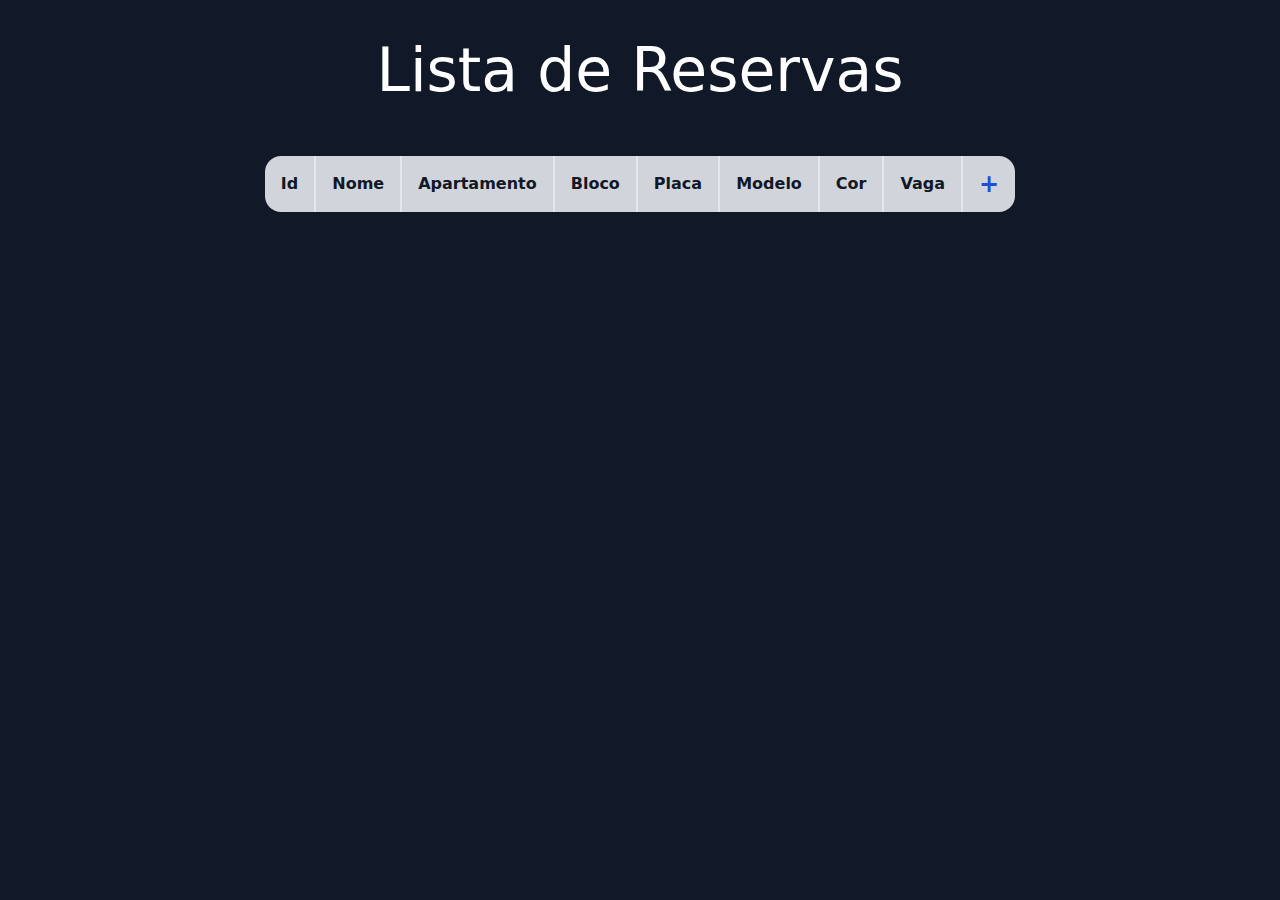
<file: src/index.html>
<!DOCTYPE html>
<html lang="en">

<head>
  <meta charset="UTF-8">
  <meta name="viewport" content="width=device-width, initial-scale=1.0">
  <title>Document</title>
  <link href="./assets/css/index.css" rel="stylesheet">
</head>

<body onload="getList()">
  <div class="flex flex-col w-1/2 h-screen m-auto items-center p-10 ">
    <h1 class="text-6xl text-white mb-14">Lista de Reservas</h1>

    <table class="bg-gray-300 text-gray-900 rounded-2xl">
      <thead>
        <tr>
          <th class="border-r-2 p-4">Id</th>
          <th class="border-r-2 p-4">Nome</th>
          <th class="border-r-2 p-4">Apartamento</th>
          <th class="border-r-2 p-4">Bloco</th>
          <th class="border-r-2 p-4">Placa</th>
          <th class="border-r-2 p-4">Modelo</th>
          <th class="border-r-2 p-4">Cor</th>
          <th class="border-r-2 p-4">Vaga</th>
          <th> 
            <a class="h-full p-4 w-full text-2xl text-blue-700" href="./create.html">+</a>
          </th>
        </tr>
      </thead>
      <tbody id="registerList">
      </tbody>
    </table>
  </div>

  <script src="./assets/js/list.js"></script>
</body>

</html>
</file>
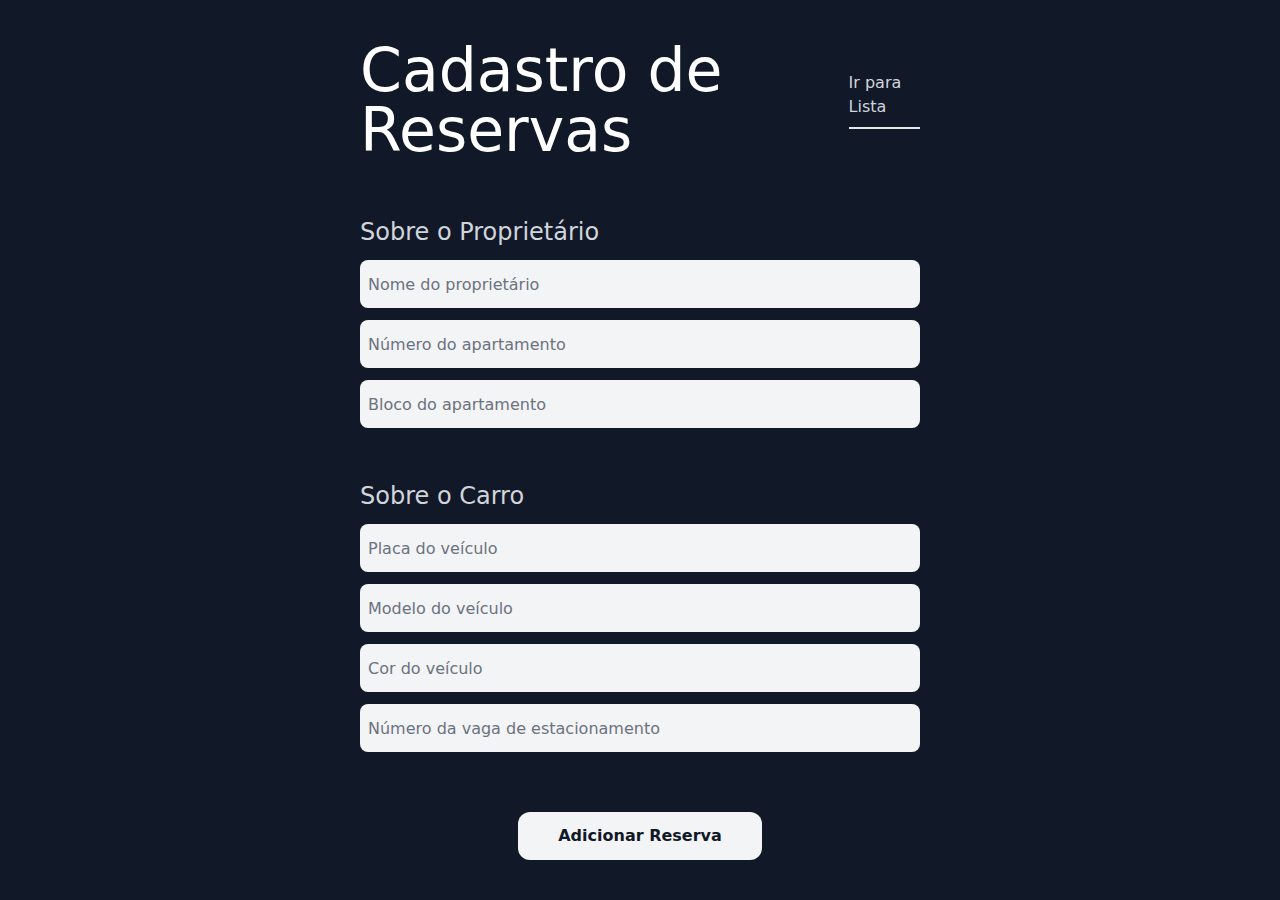
<file: src/create.html>
<!DOCTYPE html>
<html lang="en">

<head>
  <meta charset="UTF-8">
  <meta name="viewport" content="width=device-width, initial-scale=1.0">
  <title>Listar Vagas</title>
  <link href="./assets/css/index.css" rel="stylesheet">
</head>

<body>
  <div class="flex flex-col w-1/2 h-screen m-auto items-center p-10 ">
    <div class="flex w-full items-center justify-between mb-14">
      <h1 class="text-6xl text-white">Cadastro de Reservas</h1>
      <a href="index.html" class="border-b-2 text-gray-300 pb-2">Ir para Lista</a>
    </div>

    <form id="registerForm" class="flex flex-col gap-3 w-full h-full">
      <h3 class="text-2xl text-gray-300">Sobre o Proprietário</h3>
      <input type="text" 
      class="w-full h-12 bg-gray-100 p-2 rounded-lg placeholder:text-gray-500"
      placeholder="Nome do proprietário" name="name">
      <input type="text" 
      class="w-full h-12 bg-gray-100 p-2 rounded-lg placeholder:text-gray-500"
      placeholder="Número do apartamento" name="apartmentNumber">
      <input type="text" 
      class="w-full h-12 bg-gray-100 p-2 rounded-lg placeholder:text-gray-500"
      placeholder="Bloco do apartamento" name="apartmentBlock">
      <h3 class="text-2xl text-gray-300 mt-10">Sobre o Carro</h3>
      <input type="text" 
        class="w-full h-12 bg-gray-100 p-2 rounded-lg placeholder:text-gray-500"
        placeholder="Placa do veículo" name="plate">
      <input type="text" 
        class="w-full h-12 bg-gray-100 p-2 rounded-lg placeholder:text-gray-500"
        placeholder="Modelo do veículo" name="model">
      <input type="text" 
        class="w-full h-12 bg-gray-100 p-2 rounded-lg placeholder:text-gray-500"
        placeholder="Cor do veículo" name="color">
      <input type="text" 
        class="w-full h-12 bg-gray-100 p-2 rounded-lg placeholder:text-gray-500"
        placeholder="Número da vaga de estacionamento" name="parkingNumber">
    </form>

    <button
      class="bg-gray-100 px-10 py-3 rounded-xl text-gray-900 font-semibold hover:bg-gray-300 transition-all" 
      onclick="addRegistration()"
    >
      Adicionar Reserva
    </button>
  </div>

  <script src="./assets/js/create.js"></script>
</body>

</html>
</file>
<file: src/assets/css/index.css>
*,
::before,
::after {
  box-sizing: border-box;
  border-width: 0;
  border-style: solid;
  border-color: #e5e7eb;
}

::before,
::after {
  --tw-content: '';
}

html,
:host {
  line-height: 1.5;
  -webkit-text-size-adjust: 100%;
  -moz-tab-size: 4;
  -o-tab-size: 4;
     tab-size: 4;
  font-family: ui-sans-serif, system-ui, sans-serif, "Apple Color Emoji", "Segoe UI Emoji", "Segoe UI Symbol", "Noto Color Emoji";
  font-feature-settings: normal;
  font-variation-settings: normal;
  -webkit-tap-highlight-color: transparent;
}

body {
  margin: 0;
  line-height: inherit;
}

hr {
  height: 0;
  color: inherit;
  border-top-width: 1px;
}

abbr:where([title]) {
  -webkit-text-decoration: underline dotted;
          text-decoration: underline dotted;
}

h1,
h2,
h3,
h4,
h5,
h6 {
  font-size: inherit;
  font-weight: inherit;
}

a {
  color: inherit;
  text-decoration: inherit;
}

b,
strong {
  font-weight: bolder;
}

code,
kbd,
samp,
pre {
  font-family: ui-monospace, SFMono-Regular, Menlo, Monaco, Consolas, "Liberation Mono", "Courier New", monospace;
  font-feature-settings: normal;
  font-variation-settings: normal;
  font-size: 1em;
}

small {
  font-size: 80%;
}

sub,
sup {
  font-size: 75%;
  line-height: 0;
  position: relative;
  vertical-align: baseline;
}

sub {
  bottom: -0.25em;
}

sup {
  top: -0.5em;
}

table {
  text-indent: 0;
  border-color: inherit;
  border-collapse: collapse;
}

button,
input,
optgroup,
select,
textarea {
  font-family: inherit;
  font-feature-settings: inherit;
  font-variation-settings: inherit;
  font-size: 100%;
  font-weight: inherit;
  line-height: inherit;
  letter-spacing: inherit;
  color: inherit;
  margin: 0;
  padding: 0;
}

button,
select {
  text-transform: none;
}

button,
input:where([type='button']),
input:where([type='reset']),
input:where([type='submit']) {
  -webkit-appearance: button;
  background-color: transparent;
  background-image: none;
}

:-moz-focusring {
  outline: auto;
}

:-moz-ui-invalid {
  box-shadow: none;
}

progress {
  vertical-align: baseline;
}

::-webkit-inner-spin-button,
::-webkit-outer-spin-button {
  height: auto;
}

[type='search'] {
  -webkit-appearance: textfield;
  outline-offset: -2px;
}

::-webkit-search-decoration {
  -webkit-appearance: none;
}

::-webkit-file-upload-button {
  -webkit-appearance: button;
  font: inherit;
}

summary {
  display: list-item;
}

blockquote,
dl,
dd,
h1,
h2,
h3,
h4,
h5,
h6,
hr,
figure,
p,
pre {
  margin: 0;
}

fieldset {
  margin: 0;
  padding: 0;
}

legend {
  padding: 0;
}

ol,
ul,
menu {
  list-style: none;
  margin: 0;
  padding: 0;
}

dialog {
  padding: 0;
}

textarea {
  resize: vertical;
}

input::-moz-placeholder, textarea::-moz-placeholder {
  opacity: 1;
  color: #9ca3af;
}

input::placeholder,
textarea::placeholder {
  opacity: 1;
  color: #9ca3af;
}

button,
[role="button"] {
  cursor: pointer;
}

:disabled {
  cursor: default;
}

img,
svg,
video,
canvas,
audio,
iframe,
embed,
object {
  display: block;
  vertical-align: middle;
}

img,
video {
  max-width: 100%;
  height: auto;
}

[hidden] {
  display: none;
}

.m-auto {
  margin: auto;
}

.mb-14 {
  margin-bottom: 3.5rem;
}

.mt-10 {
  margin-top: 2.5rem;
}

.flex {
  display: flex;
}

.table {
  display: table;
}

.h-12 {
  height: 3rem;
}

.h-full {
  height: 100%;
}

.h-screen {
  height: 100vh;
}

.w-1\/2 {
  width: 50%;
}

.w-full {
  width: 100%;
}

.flex-col {
  flex-direction: column;
}

.items-center {
  align-items: center;
}

.justify-between {
  justify-content: space-between;
}

.gap-3 {
  gap: 0.75rem;
}

.rounded-lg {
  border-radius: 0.5rem;
}

.rounded-xl {
  border-radius: 0.75rem;
}

.rounded-2xl {
  border-radius: 1rem;
}

.border-2 {
  border-width: 2px;
}

.border {
  border-width: 1px;
}

.border-r-2 {
  border-right-width: 2px;
}

.border-l-2 {
  border-left-width: 2px;
}

.border-t-2 {
  border-top-width: 2px;
}

.border-l-0 {
  border-left-width: 0px;
}

.border-b-0 {
  border-bottom-width: 0px;
}

.border-b-2 {
  border-bottom-width: 2px;
}

.bg-gray-100 {
  --tw-bg-opacity: 1;
  background-color: rgb(243 244 246 / var(--tw-bg-opacity));
}

.bg-gray-300 {
  --tw-bg-opacity: 1;
  background-color: rgb(209 213 219 / var(--tw-bg-opacity));
}

.bg-red-900 {
  --tw-bg-opacity: 1;
  background-color: rgb(127 29 29 / var(--tw-bg-opacity));
}

.p-10 {
  padding: 2.5rem;
}

.p-2 {
  padding: 0.5rem;
}

.p-4 {
  padding: 1rem;
}

.px-10 {
  padding-left: 2.5rem;
  padding-right: 2.5rem;
}

.py-3 {
  padding-top: 0.75rem;
  padding-bottom: 0.75rem;
}

.pb-2 {
  padding-bottom: 0.5rem;
}

.text-2xl {
  font-size: 1.5rem;
  line-height: 2rem;
}

.text-6xl {
  font-size: 3.75rem;
  line-height: 1;
}

.font-semibold {
  font-weight: 600;
}

.font-bold {
  font-weight: 700;
}

.text-gray-300 {
  --tw-text-opacity: 1;
  color: rgb(209 213 219 / var(--tw-text-opacity));
}

.text-gray-900 {
  --tw-text-opacity: 1;
  color: rgb(17 24 39 / var(--tw-text-opacity));
}

.text-white {
  --tw-text-opacity: 1;
  color: rgb(255 255 255 / var(--tw-text-opacity));
}

.text-red-900 {
  --tw-text-opacity: 1;
  color: rgb(127 29 29 / var(--tw-text-opacity));
}

.text-blue-700 {
  --tw-text-opacity: 1;
  color: rgb(29 78 216 / var(--tw-text-opacity));
}

.underline {
  text-decoration-line: underline;
}

.filter {
  filter: var(--tw-blur) var(--tw-brightness) var(--tw-contrast) var(--tw-grayscale) var(--tw-hue-rotate) var(--tw-invert) var(--tw-saturate) var(--tw-sepia) var(--tw-drop-shadow);
}

.transition-all {
  transition-property: all;
  transition-timing-function: cubic-bezier(0.4, 0, 0.2, 1);
  transition-duration: 150ms;
}

* {
  margin: 0px;
  box-sizing: border-box;
  padding: 0px;
  outline: 2px solid transparent;
  outline-offset: 2px;
}

html, body {
  height: 100%;
  width: 100%;
  --tw-bg-opacity: 1;
  background-color: rgb(17 24 39 / var(--tw-bg-opacity));
}

.first-letter\:text-wrap::first-letter {
  text-wrap: wrap;
}

.placeholder\:text-gray-500::-moz-placeholder {
  --tw-text-opacity: 1;
  color: rgb(107 114 128 / var(--tw-text-opacity));
}

.placeholder\:text-gray-500::placeholder {
  --tw-text-opacity: 1;
  color: rgb(107 114 128 / var(--tw-text-opacity));
}

.hover\:bg-gray-300:hover {
  --tw-bg-opacity: 1;
  background-color: rgb(209 213 219 / var(--tw-bg-opacity));
}
</file>
